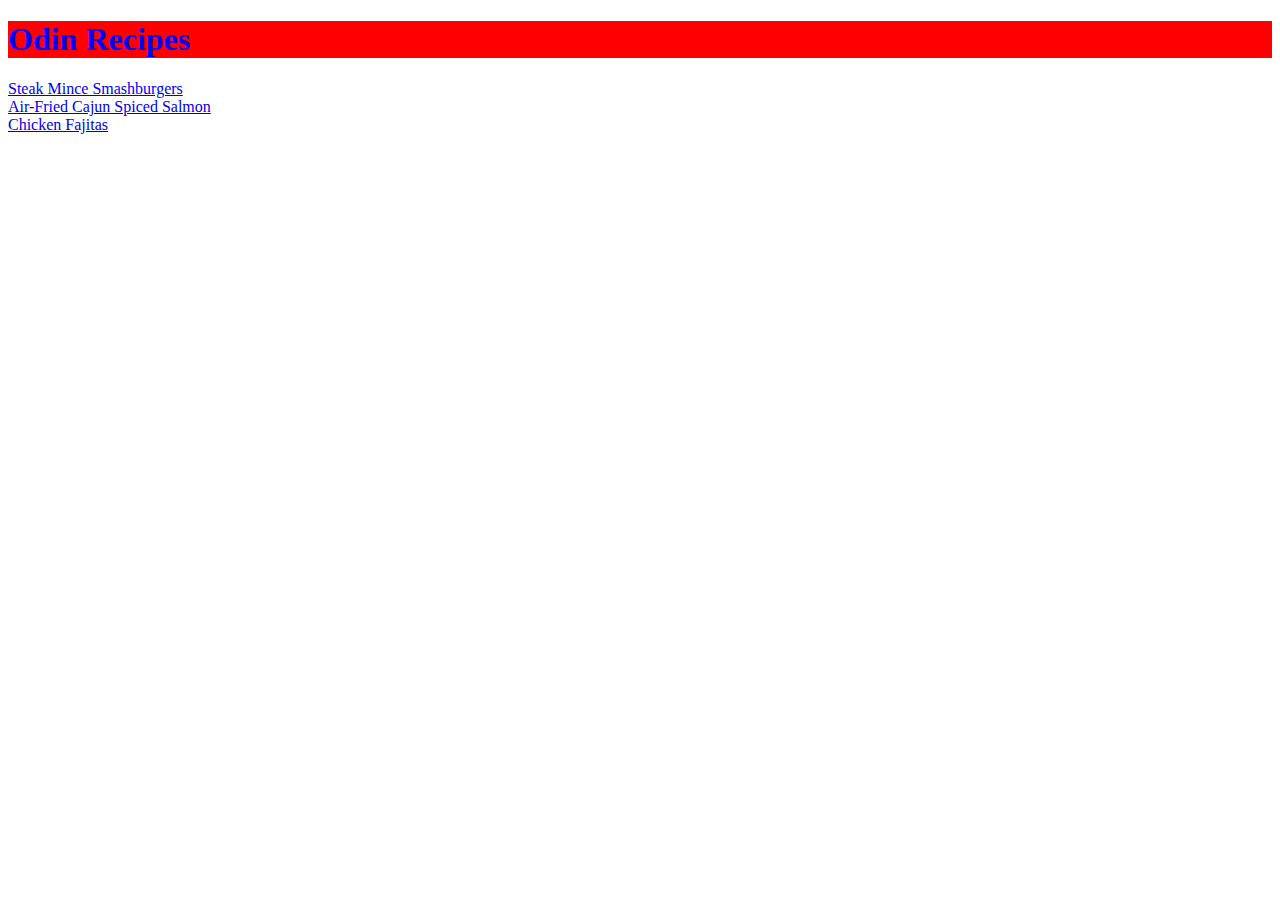
<file: index.html>
<!DOCTYPE html>
<html lang="en">
<head>
    <meta charset="UTF-8">
    <meta http-equiv="X-UA-Compatible" content="IE=edge">
    <meta name="viewport" content="width=device-width, initial-scale=1.0">
    <title>Document</title>
    <link rel="stylesheet" type="text/css" href="./css/style.css">
</head>
<body>
    <div id="title">
    <h1>Odin Recipes</h1>
    </div>
    <a href="recipes/burgers.html">Steak Mince Smashburgers</a>
    <br>
    <a href="recipes/salmon.html">Air-Fried Cajun Spiced Salmon</a>
    <br>
    <a href="recipes/fajitas.html">Chicken Fajitas</a>
</body>
</html>
</file>
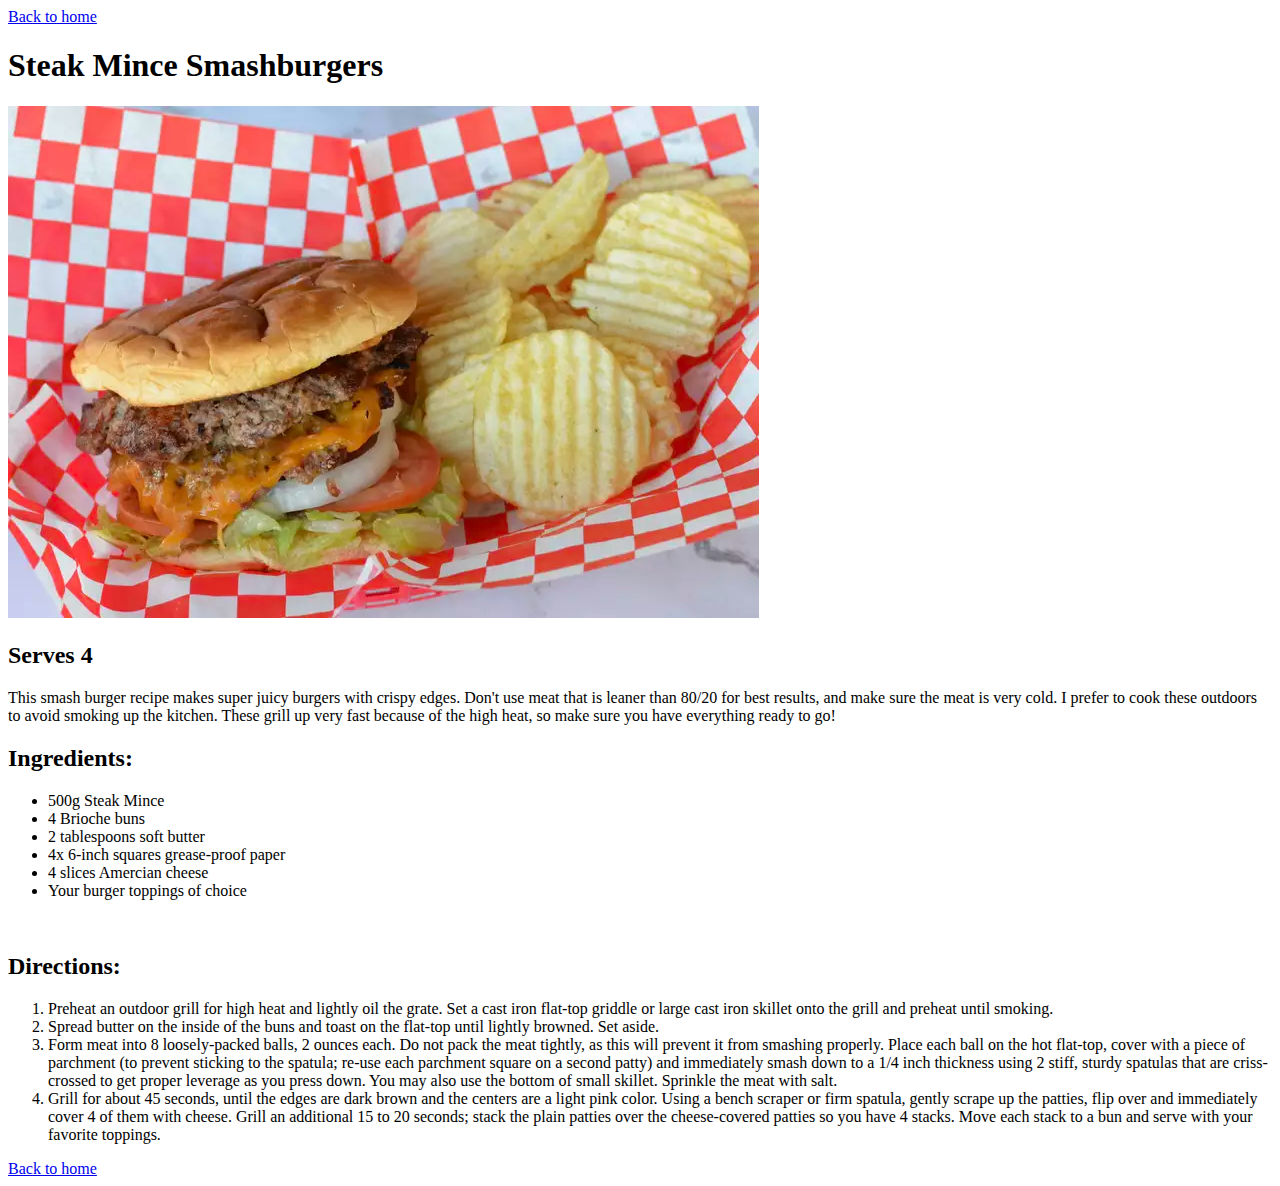
<file: recipes/burgers.html>
<!DOCTYPE html>
<html lang="en">
<head>
    <meta charset="UTF-8">
    <meta http-equiv="X-UA-Compatible" content="IE=edge">
    <meta name="viewport" content="width=device-width, initial-scale=1.0">
    <title>Document</title>
    <link rel="stylesheet" type="text/css" href="../css/style.css">
</head>
<body>
    <a href="../index.html">Back to home</a>
    <h1>Steak Mince Smashburgers</h1>
    <img src="./meals/burger.jpg" alt="Burger">
    <h2>Serves 4</h2>
    <p>
       This smash burger recipe makes super juicy burgers with crispy edges.
       Don't use meat that is leaner than 80/20 for best results, and make sure the meat is very cold.
       I prefer to cook these outdoors to avoid smoking up the kitchen. These grill up very fast because of the high heat, so make sure you have everything ready to go!
    </p>
    <h2>Ingredients:</h2>
    <ul>
        <li>500g Steak Mince</li>
        <li>4 Brioche buns</li>
        <li>2 tablespoons soft butter</li>
        <li>4x 6-inch squares grease-proof paper</li>
        <li>4 slices Amercian cheese</li>
        <li>Your burger toppings of choice</li>
    </ul>
    <br>
    <h2>Directions:</h2>
    <ol>
        <li>Preheat an outdoor grill for high heat and lightly oil the grate. Set a cast iron flat-top griddle or large cast iron skillet onto the grill and preheat until smoking.</li>
        <li>Spread butter on the inside of the buns and toast on the flat-top until lightly browned. Set aside.</li>
        <li>Form meat into 8 loosely-packed balls, 2 ounces each. Do not pack the meat tightly, as this will prevent it from smashing properly. Place each ball on the hot flat-top, cover with a piece of parchment (to prevent sticking to the spatula; re-use each parchment square on a second patty) and immediately smash down to a 1/4 inch thickness using 2 stiff, sturdy spatulas that are criss-crossed to get proper leverage as you press down. You may also use the bottom of small skillet. Sprinkle the meat with salt.</li>
        <li>Grill for about 45 seconds, until the edges are dark brown and the centers are a light pink color. Using a bench scraper or firm spatula, gently scrape up the patties, flip over and immediately cover 4 of them with cheese. Grill an additional 15 to 20 seconds; stack the plain patties over the cheese-covered patties so you have 4 stacks. Move each stack to a bun and serve with your favorite toppings.</li>
    </ol>
    <a href="../index.html">Back to home</a>
</body>
</html>
</file>
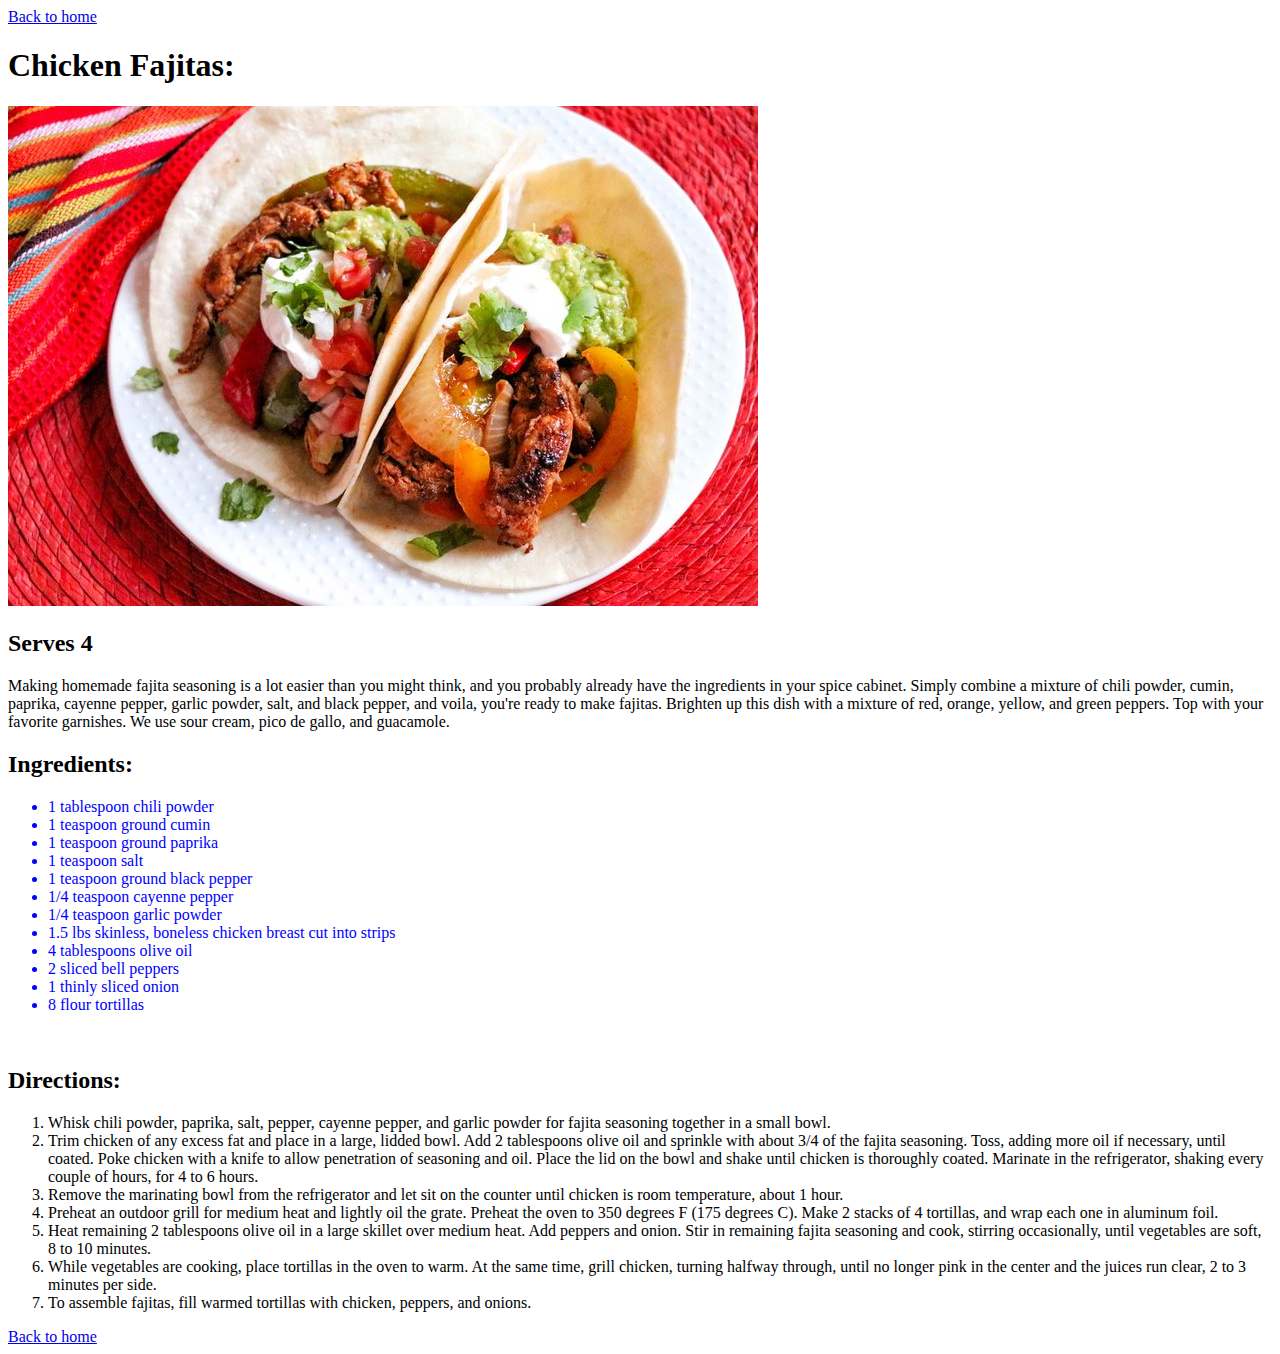
<file: recipes/fajitas.html>
<!DOCTYPE html>
<html lang="en">
<head>
    <meta charset="UTF-8">
    <meta http-equiv="X-UA-Compatible" content="IE=edge">
    <meta name="viewport" content="width=device-width, initial-scale=1.0">
    <title>Document</title>
    <link rel="stylesheet" type="text/css" href="../css/style.css">
</head>
<body>
    <a href="../index.html">Back to home</a>
    <h1>Chicken Fajitas:</h1>
    <img src="./meals/chicken-fajitas.jpeg" alt="Chicken Fajitas">
    <h2>Serves 4</h2>
    <p>
        Making homemade fajita seasoning is a lot easier than you might think, and you probably already have the ingredients in your spice cabinet. Simply combine a mixture of chili powder, cumin, paprika, cayenne pepper, garlic powder, salt, and black pepper, and voila, you're ready to make fajitas. Brighten up this dish with a mixture of red, orange, yellow, and green peppers. Top with your favorite garnishes. We use sour cream, pico de gallo, and guacamole.
    </p>
    <h2>Ingredients:</h2>
    <div id="hello">
        <ul>
            <li>1 tablespoon chili powder</li>
            <li>1 teaspoon ground cumin</li>
            <li>1 teaspoon ground paprika</li>
            <li>1 teaspoon salt</li>
            <li>1 teaspoon ground black pepper</li>
            <li>1/4 teaspoon cayenne pepper</li>
            <li>1/4 teaspoon garlic powder</li>
            <li>1.5 lbs skinless, boneless chicken breast cut into strips</li>
            <li>4 tablespoons olive oil</li>
            <li>2 sliced bell peppers</li>
            <li>1 thinly sliced onion</li>
            <li>8 flour tortillas</li>
        </ul>
    </div>
    <br>
    <h2>Directions:</h2>
    <ol>
        <li>Whisk chili powder, paprika, salt, pepper, cayenne pepper, and garlic powder for fajita seasoning together in a small bowl.</li>
        <li>Trim chicken of any excess fat and place in a large, lidded bowl. Add 2 tablespoons olive oil and sprinkle with about 3/4 of the fajita seasoning. Toss, adding more oil if necessary, until coated. Poke chicken with a knife to allow penetration of seasoning and oil. Place the lid on the bowl and shake until chicken is thoroughly coated. Marinate in the refrigerator, shaking every couple of hours, for 4 to 6 hours.</li>
        <li>Remove the marinating bowl from the refrigerator and let sit on the counter until chicken is room temperature, about 1 hour.</li>
        <li>Preheat an outdoor grill for medium heat and lightly oil the grate. Preheat the oven to 350 degrees F (175 degrees C). Make 2 stacks of 4 tortillas, and wrap each one in aluminum foil.</li>
        <li>Heat remaining 2 tablespoons olive oil in a large skillet over medium heat. Add peppers and onion. Stir in remaining fajita seasoning and cook, stirring occasionally, until vegetables are soft, 8 to 10 minutes.</li>
        <li>While vegetables are cooking, place tortillas in the oven to warm. At the same time, grill chicken, turning halfway through, until no longer pink in the center and the juices run clear, 2 to 3 minutes per side.</li>
        <li>To assemble fajitas, fill warmed tortillas with chicken, peppers, and onions.</li>
    </ol>
    <a href="../index.html">Back to home</a>
</body>
</html>
</file>
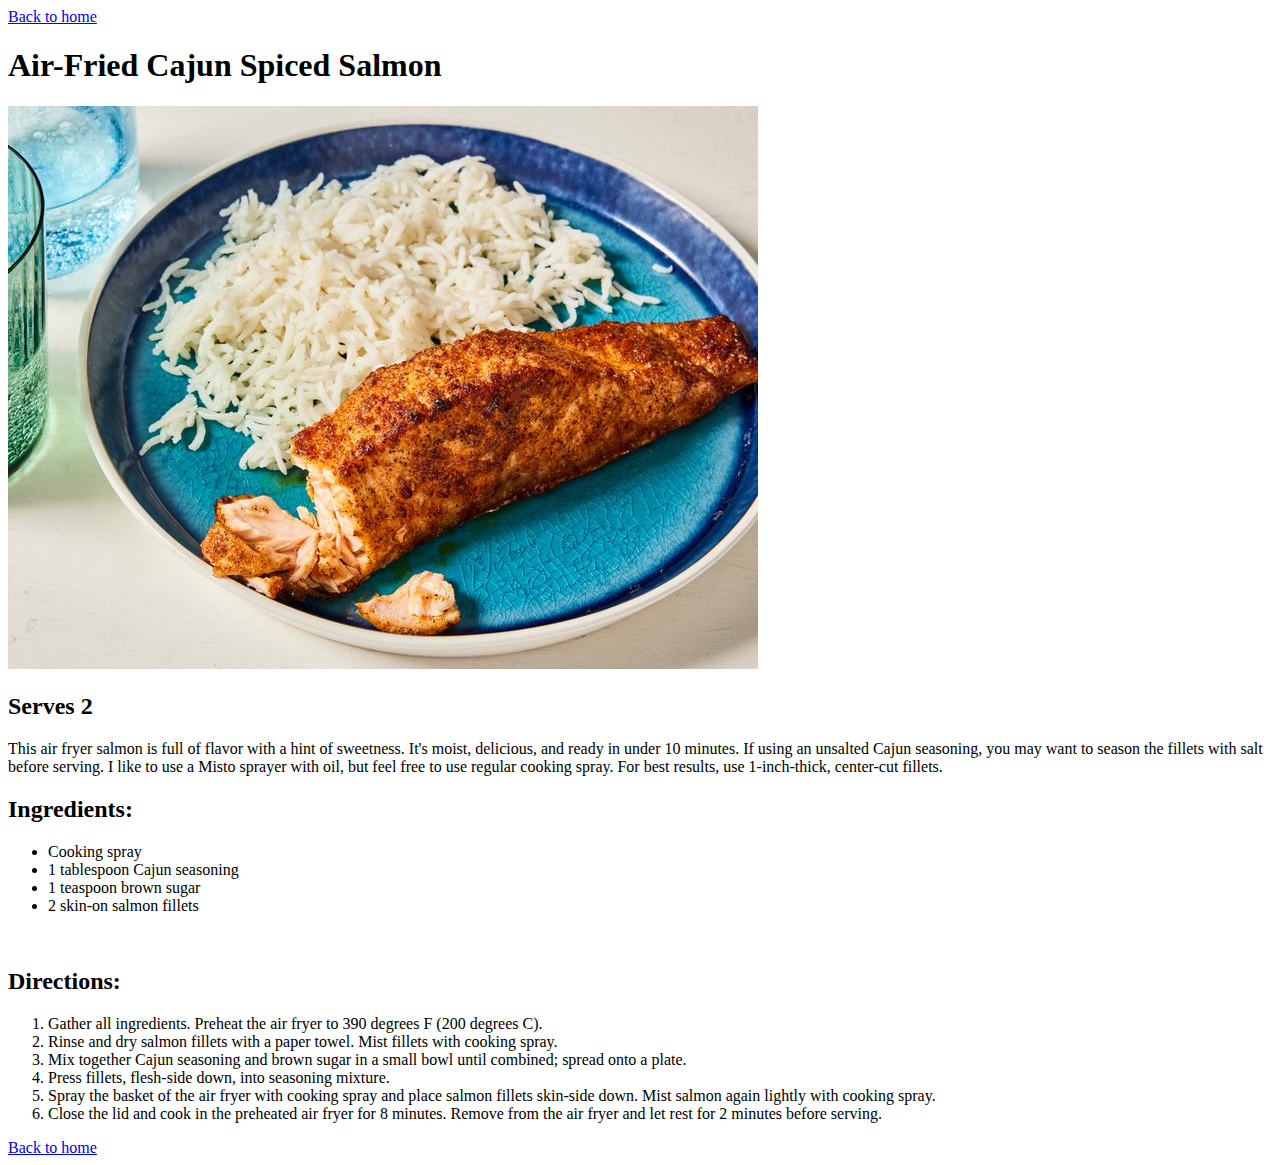
<file: recipes/salmon.html>
<!DOCTYPE html>
<html lang="en">
<head>
    <meta charset="UTF-8">
    <meta http-equiv="X-UA-Compatible" content="IE=edge">
    <meta name="viewport" content="width=device-width, initial-scale=1.0">
    <title>Document</title>
    <link rel="stylesheet" type="text/css" href="../css/style.css">
</head>
<body>
    <a href="../index.html">Back to home</a>
    <h1> Air-Fried Cajun Spiced Salmon</h1>
    <img src="./meals/salmon.jpeg" alt="Salmon">
    <h2>Serves 2</h2>
    <p>
        This air fryer salmon is full of flavor with a hint of sweetness. It's moist, delicious, and ready in under 10 minutes. If using an unsalted Cajun seasoning, you may want to season the fillets with salt before serving. I like to use a Misto sprayer with oil, but feel free to use regular cooking spray. For best results, use 1-inch-thick, center-cut fillets.
    </p>
    <h2>Ingredients:</h2>
    <ul>
        <li>Cooking spray</li>
        <li>1 tablespoon Cajun seasoning</li>
        <li>1 teaspoon brown sugar</li>
        <li>2 skin-on salmon fillets</li>
    </ul>
    <br>
    <h2>Directions:</h2>
    <ol>
        <li>Gather all ingredients. Preheat the air fryer to 390 degrees F (200 degrees C).</li>
        <li>Rinse and dry salmon fillets with a paper towel. Mist fillets with cooking spray.</li>
        <li>Mix together Cajun seasoning and brown sugar in a small bowl until combined; spread onto a plate.</li>
        <li>Press fillets, flesh-side down, into seasoning mixture.</li>
        <li>Spray the basket of the air fryer with cooking spray and place salmon fillets skin-side down. Mist salmon again lightly with cooking spray.</li>
        <li>Close the lid and cook in the preheated air fryer for 8 minutes. Remove from the air fryer and let rest for 2 minutes before serving.</li>
    </ol>
    <a href="../index.html">Back to home</a>
</body>
</html>
</file>
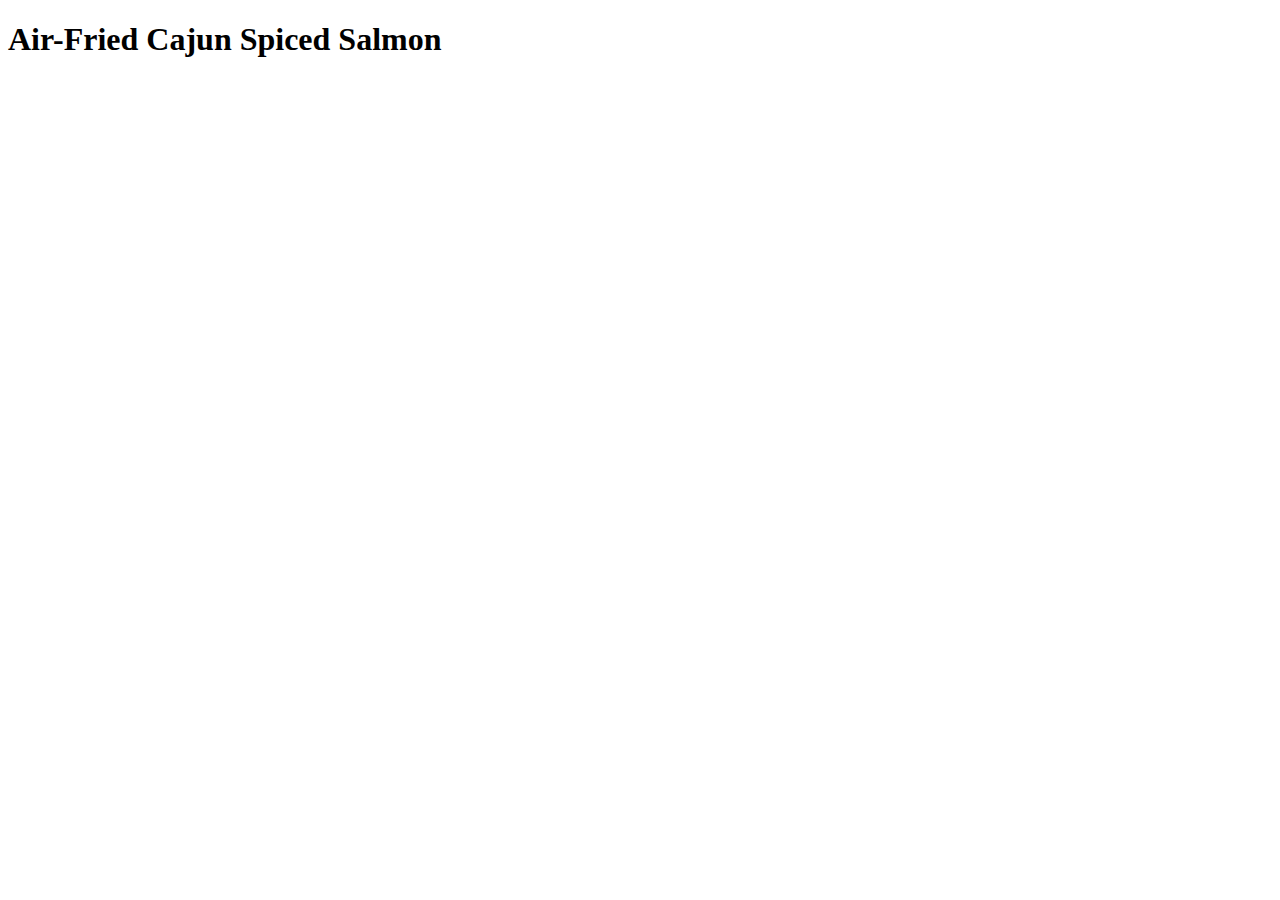
<file: recipes/meals/salmon.html>
<!DOCTYPE html>
<html lang="en">
<head>
    <meta charset="UTF-8">
    <meta http-equiv="X-UA-Compatible" content="IE=edge">
    <meta name="viewport" content="width=device-width, initial-scale=1.0">
    <title>Document</title>
</head>
<body>
    <h1> Air-Fried Cajun Spiced Salmon</h1>
</body>
</html>
</file>
<file: css/style.css>
#title{
    background-color: red;
    color: blue;
    font-weight: bolder;
}

#hello{
    color: blue;
}
</file>
